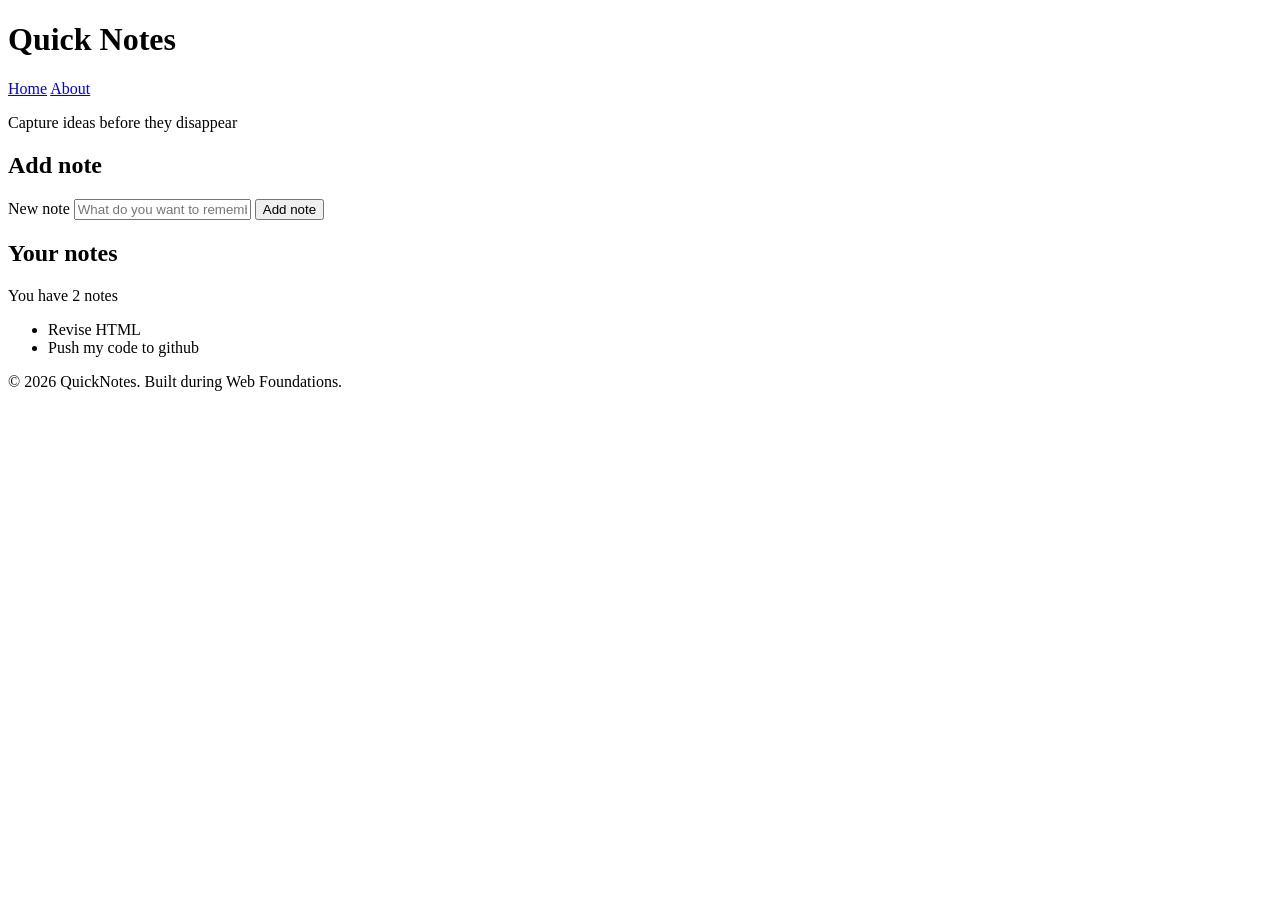
<file: Day One/index.html>
<!DOCTYPE html>
<html lang="en">
<head>
    <meta charset="UTF-8">
    <meta http-equiv="X-UA-Compatible" content="IE=edge">
    <meta name="viewport" content="width=device-width, initial-scale=1.0">
    <title>Quick Notes</title> 
    </head> 
<body>
    <header>
        <h1>Quick Notes</h1>
        <nav>
            <a href="index.html">Home</a>
            <a href="about.html">About</a>
        </nav>
        <p>Capture ideas before they disappear</p>
    </header>

    <main>
        <section>
            <h2>Add note</h2>
            <form id="note-form">
                <label for="note-input">New note</label>
                <input
                    type="text"
                    id="note-input"
                    name="note"
                    placeholder="What do you want to remember?"
                    required
                >
                <button type="submit">Add note</button>
            </form>
        </section>

        <section>
        <h2>Your notes</h2>
        <p id="note-count">You have 2 notes</p>
        <ul id="note-list">
            <li>Revise HTML</li>
            <li>Push my code to github</li>
        </ul>
    </section>
    </main> 

    <footer>
        <p>&copy; 2026 QuickNotes. Built during Web Foundations.</p>
    </footer>
</body>
</html>
</file>
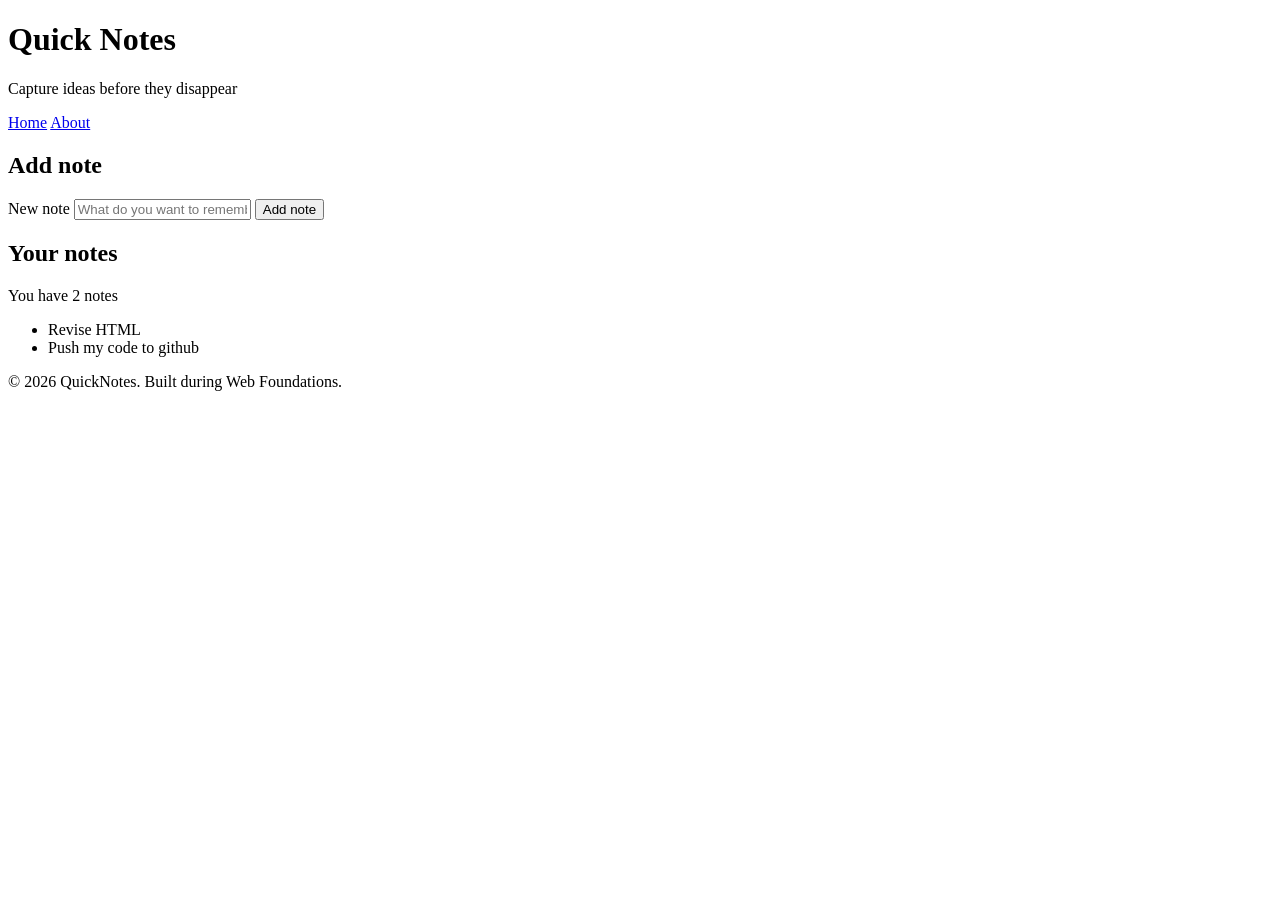
<file: Day1/index.html>
<!DOCTYPE html>
<html lang="en">
<head>
    <meta charset="UTF-8">
    <meta http-equiv="X-UA-Compatible" content="IE=edge">
    <meta name="viewport" content="width=device-width, initial-scale=1.0">
    <title>Quick Notes</title> 
    </head> 
<body>
    <header>
        <h1>Quick Notes</h1>
        <p>Capture ideas before they disappear</p>
        <nav>
            <a href="index.html">Home</a>
            <a href="about.html">About</a>
        </nav>
    </header>

    <main>
        <section>
            <h2>Add note</h2>
            <form id="note-form">
                <label for="note-input">New note</label>
                <input
                    type="text"
                    id="note-input"
                    name="note"
                    placeholder="What do you want to remember?"
                    required
                >
                <button type="submit">Add note</button>
            </form>
        </section>

        <section>
        <h2>Your notes</h2>
        <p id="note-count">You have 2 notes</p>
        <ul id="note-list">
            <li>Revise HTML</li>
            <li>Push my code to github</li>
        </ul>
    </section>
    </main> 

    <footer>
        <p>&copy; 2026 QuickNotes. Built during Web Foundations.</p>
    </footer>
</body>
</html>
</file>
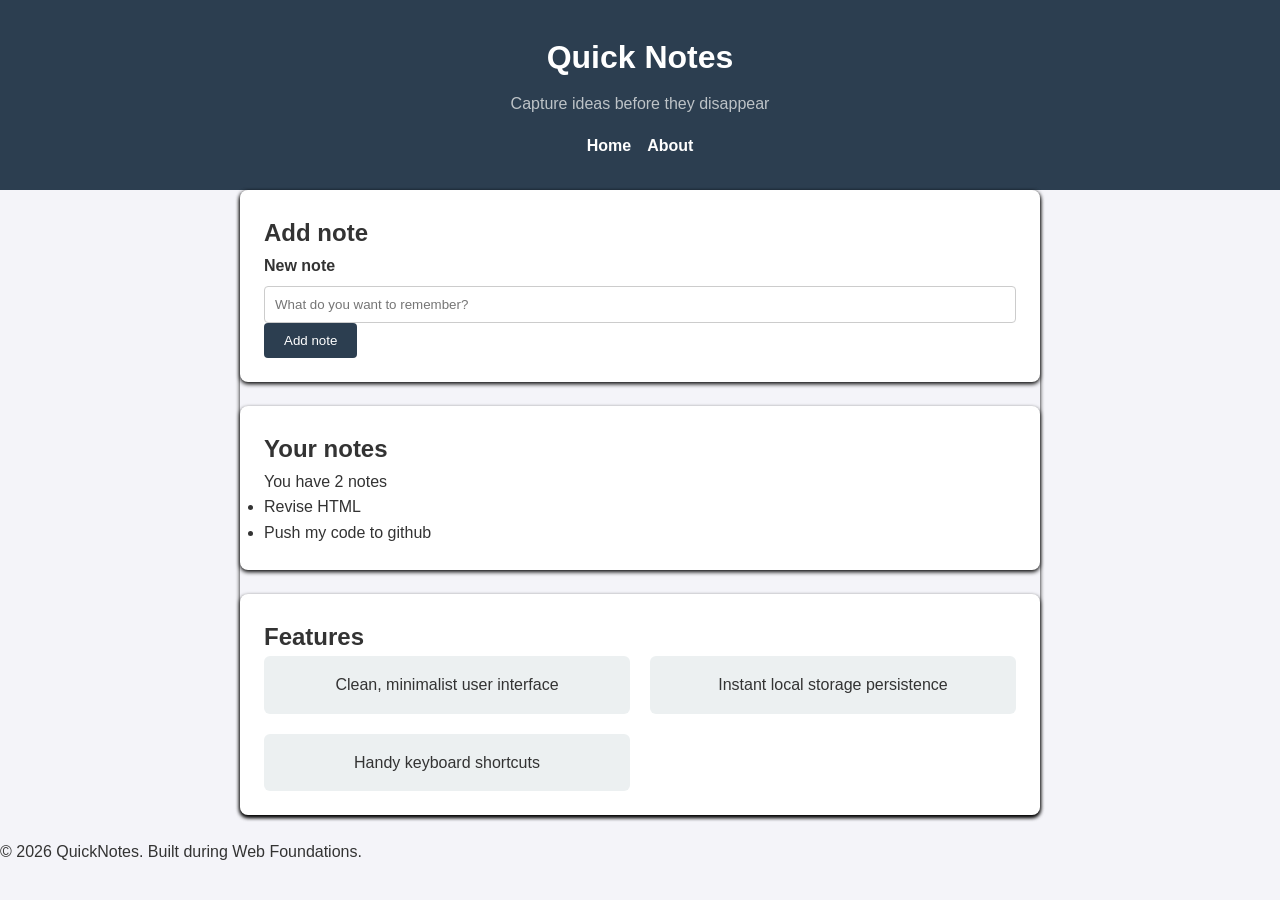
<file: day2/index.html>
<!DOCTYPE html>
<html lang="en">
<head>
    <meta charset="UTF-8">
    <meta http-equiv="X-UA-Compatible" content="IE=edge">
    <meta name="viewport" content="width=device-width, initial-scale=1.0">
    <title>Quick Notes</title> 
    <link rel="stylesheet" href="style.css">
    </head> 
<body>
    <header>
        <h1>Quick Notes</h1>
        <p>Capture ideas before they disappear</p>
        <nav>
            <a href="index.html">Home</a>
            <a href="about.html">About</a>
        </nav>
    </header>

    <main>
        <section>
            <h2>Add note</h2>
            <form id="note-form">
                <label for="note-input">New note</label>
                <input
                    type="text"
                    id="note-input"
                    name="note"
                    placeholder="What do you want to remember?"
                    required
                >
                <button type="submit">Add note</button>
            </form>
        </section>

        <section>
        <h2>Your notes</h2>
        <p id="note-count">You have 2 notes</p>
        <ul id="note-list">
            <li>Revise HTML</li>
            <li>Push my code to github</li>
        </ul>
    </section>
    <section>
        <h2>Features</h2>
        <ul class="features">
            <li>Clean, minimalist user interface</li>
            <li>Instant local storage persistence</li>
            <li>Handy keyboard shortcuts</li>
        </ul>
        </section> 
    </main> 

    <footer>
        <p>&copy; 2026 QuickNotes. Built during Web Foundations.</p>
    </footer>
</body>
</html>
</file>
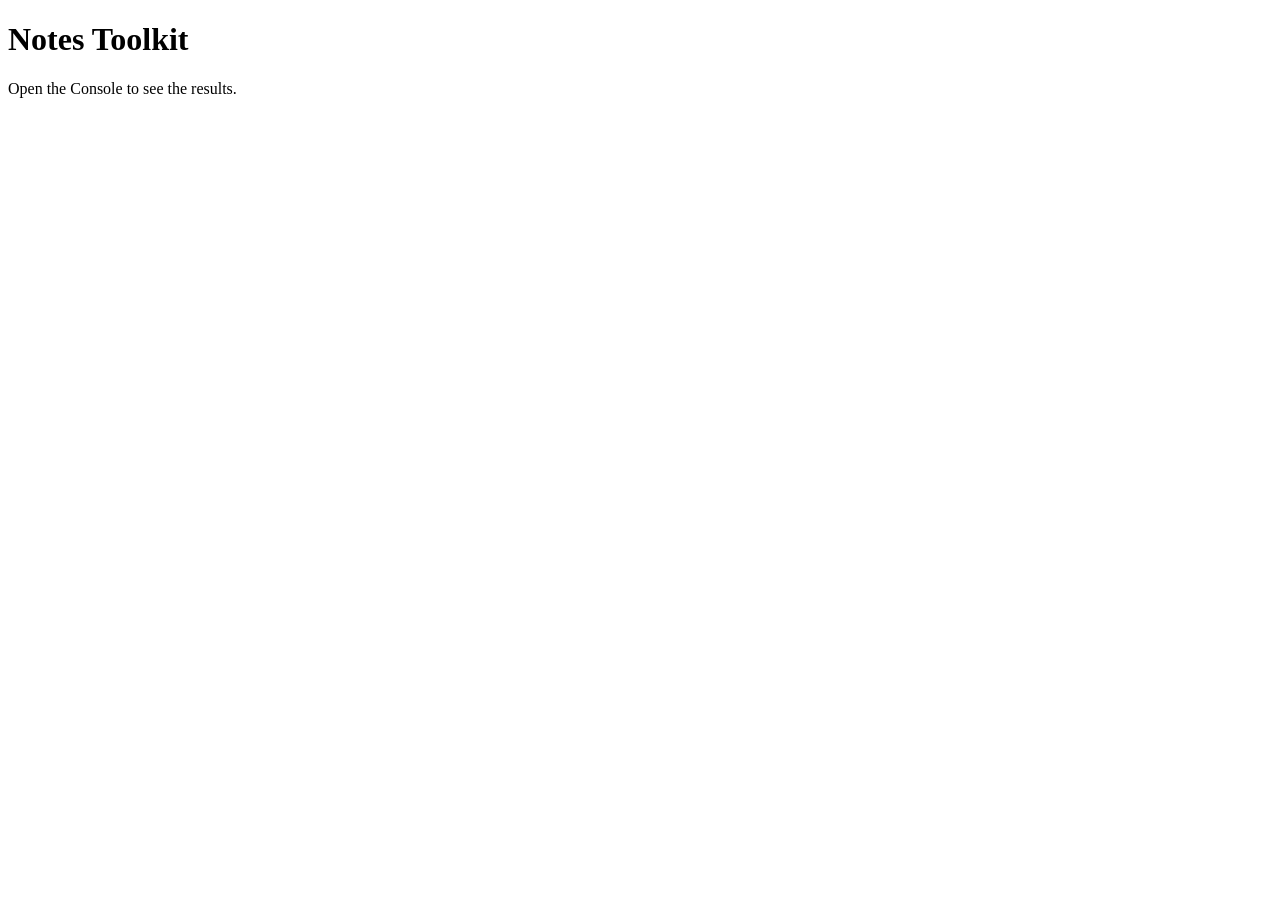
<file: day3/index.html>
<!DOCTYPE html>
<html lang="en">
<head>
    <meta charSet="UTF-8" />
    <title>Notes Toolkit</title>
    <script src="script.js" defer></script>
</head>
<body>
    <h1>Notes Toolkit</h1>
    <p>Open the Console to see the results.</p>
</body>
</html>
</file>
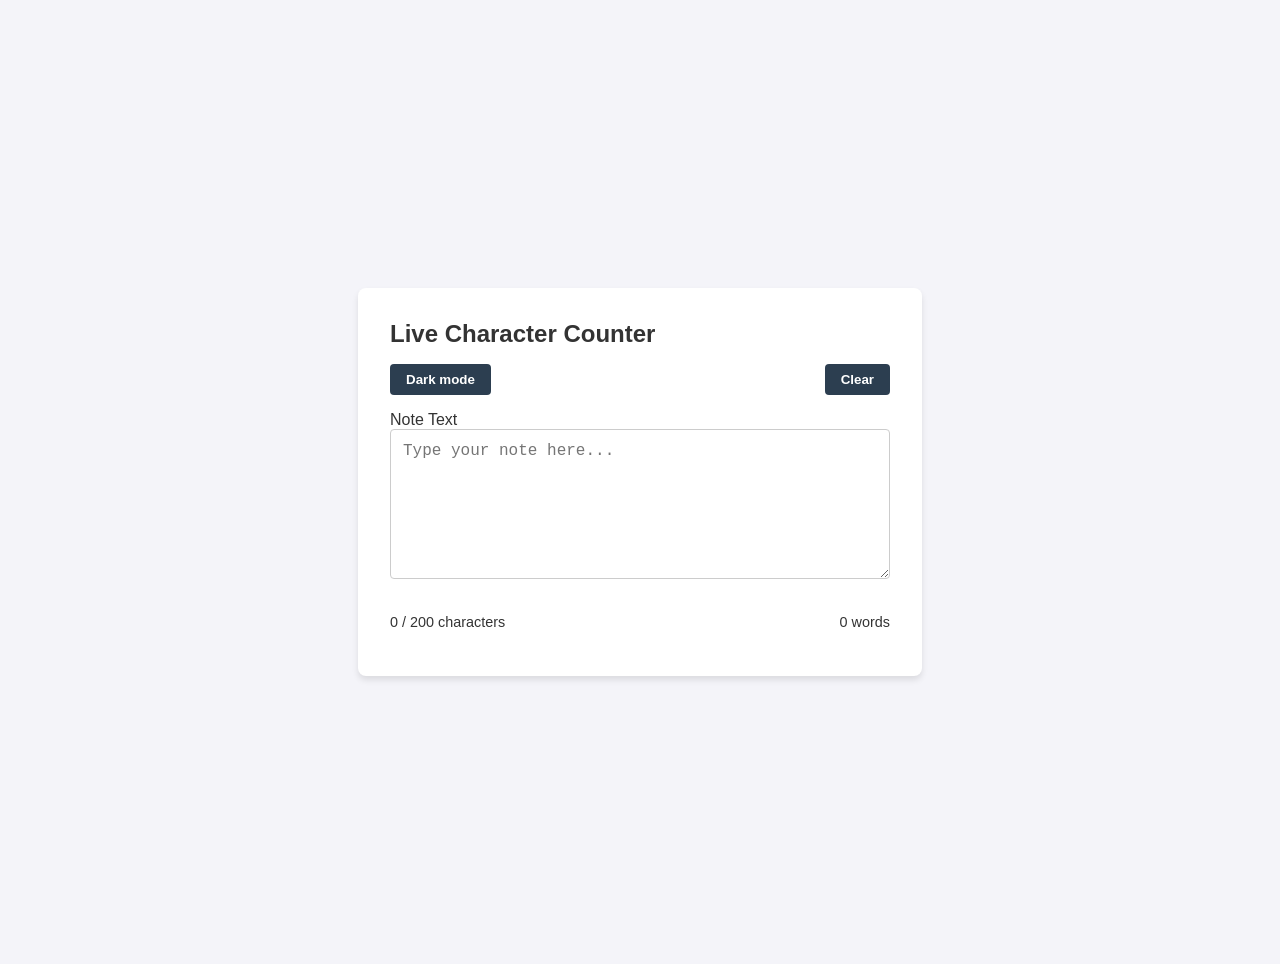
<file: day4/index.html>
<!DOCTYPE html>
<html lang="en">
<head>
    <meta charset="UTF-8">
    <meta name="viewport" content="width=device-width, initial-scale=1.0">
    <title>Live Character Counter and Dark Mode</title>
    <link rel="stylesheet" href="style.css">
    <script src="script.js" defer></script>
</head>
<body>
    <main class="container">
        <h1>Live Character Counter</h1>
        
        <div class="controls">
            <button id="theme-toggle">Dark mode</button>
            <button id="clear-btn">Clear</button>
        </div>

        <label for="note-text">Note Text</label>
        <textarea id="note-text" placeholder="Type your note here..."></textarea>

        <div class="counters">
            <p id="char-count">0 / 200 characters</p>
            <p id="word-count">0 words</p>
        </div>
    </main>
</body>
</html>
</file>
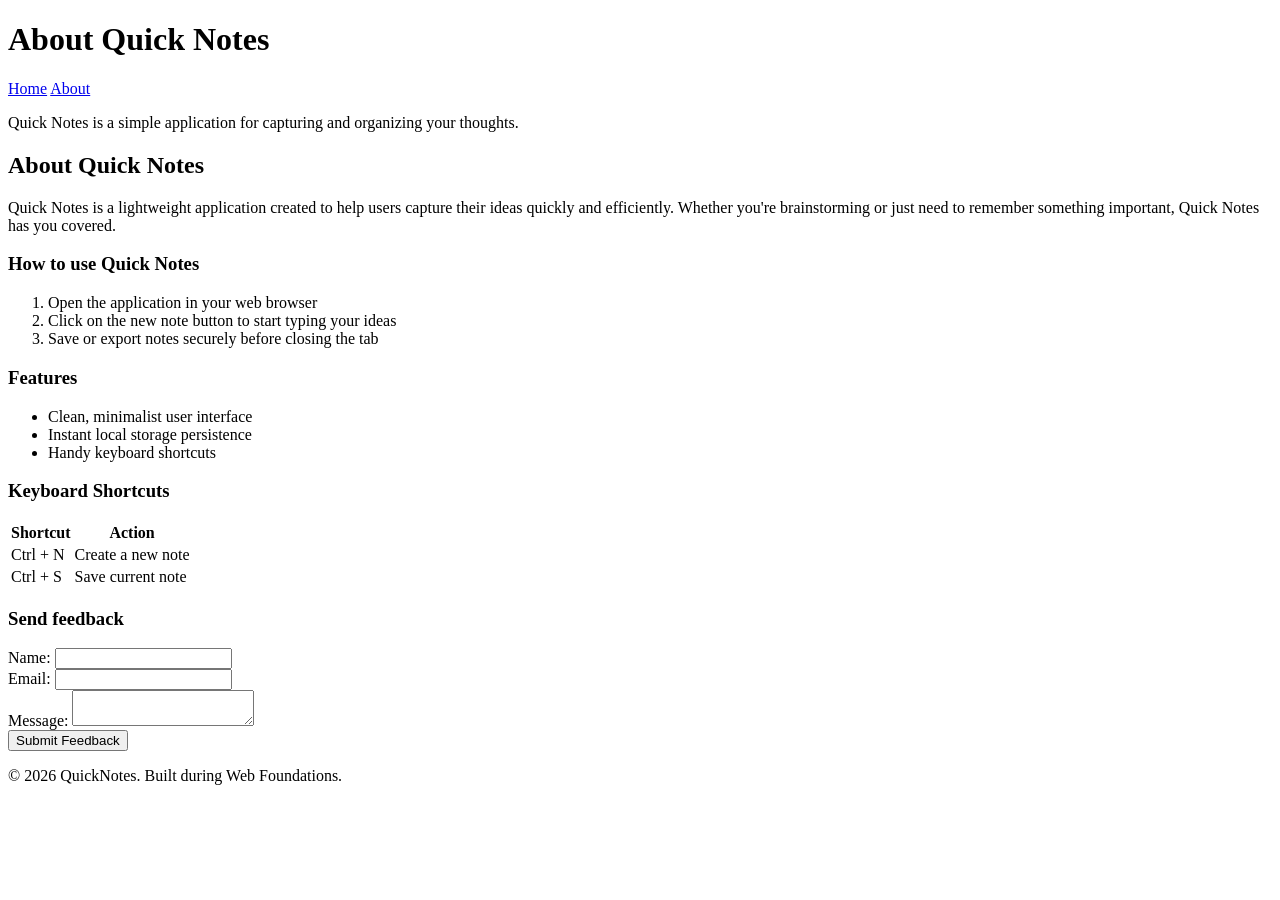
<file: Day One/about.html>
<!DOCTYPE html>
<html lang="en">
<head>
    <meta charset="UTF-8">
    <meta name="viewport" content="width=device-width, initial-scale=1.0">
    <title>About Quick Notes</title>
</head>
<body>
    <header>
        <h1>About Quick Notes</h1>
         <nav>
            <a href="index.html">Home</a>
            <a href="about.html">About</a>
        </nav>
    </header>
    <main>
        <p>Quick Notes is a simple application for capturing and organizing your thoughts.</p>
        <h2>About Quick Notes</h2>
        <p>Quick Notes is a lightweight application created to help users capture their ideas quickly and efficiently. Whether you're brainstorming or just need to remember something important, Quick Notes has you covered.</p>
        <section>
            <h3>How to use Quick Notes</h3>
            <ol>
                <li>Open the application in your web browser</li>
                <li>Click on the new note button to start typing your ideas</li>
                <li>Save or export notes securely before closing the tab</li>
            </ol>
        </section>

        <section>
            <h3>Features</h3>
            <ul>
                <li>Clean, minimalist user interface</li>
                <li>Instant local storage persistence</li>
                <li>Handy keyboard shortcuts</li>
            </ul>
        </section>
        <h3>Keyboard Shortcuts</h3>
        <table>
            <thead>
                <tr>
                    <th>Shortcut</th>
                    <th>Action</th>
                </tr>
            </thead>
            <tbody>
                <tr>
                    <td>Ctrl + N </td>
                    <td>Create a new note</td>
                </tr>
                <tr>
                    <td>Ctrl + S</td>
                    <td>Save current note</td>
                </tr>
            </tbody>
        </table>
        <section>
    <h3>Send feedback</h3>
    <form>
        <div>
            <label for="name">Name:</label>
            <input type="text" id="name" name="name" required>
        </div>
        <div>
            <label for="email">Email:</label>
            <input type="email" id="email" name="email" required>
        </div>
        <div>
            <label for="message">Message:</label>
            <textarea id="message" name="message" required></textarea>
        </div>
        <button type="submit">Submit Feedback</button>
    </form>
</section>
    </main>
    <footer>
        <p>&copy; 2026 QuickNotes. Built during Web Foundations.</p>
    </footer>
</body>
</html>
</file>
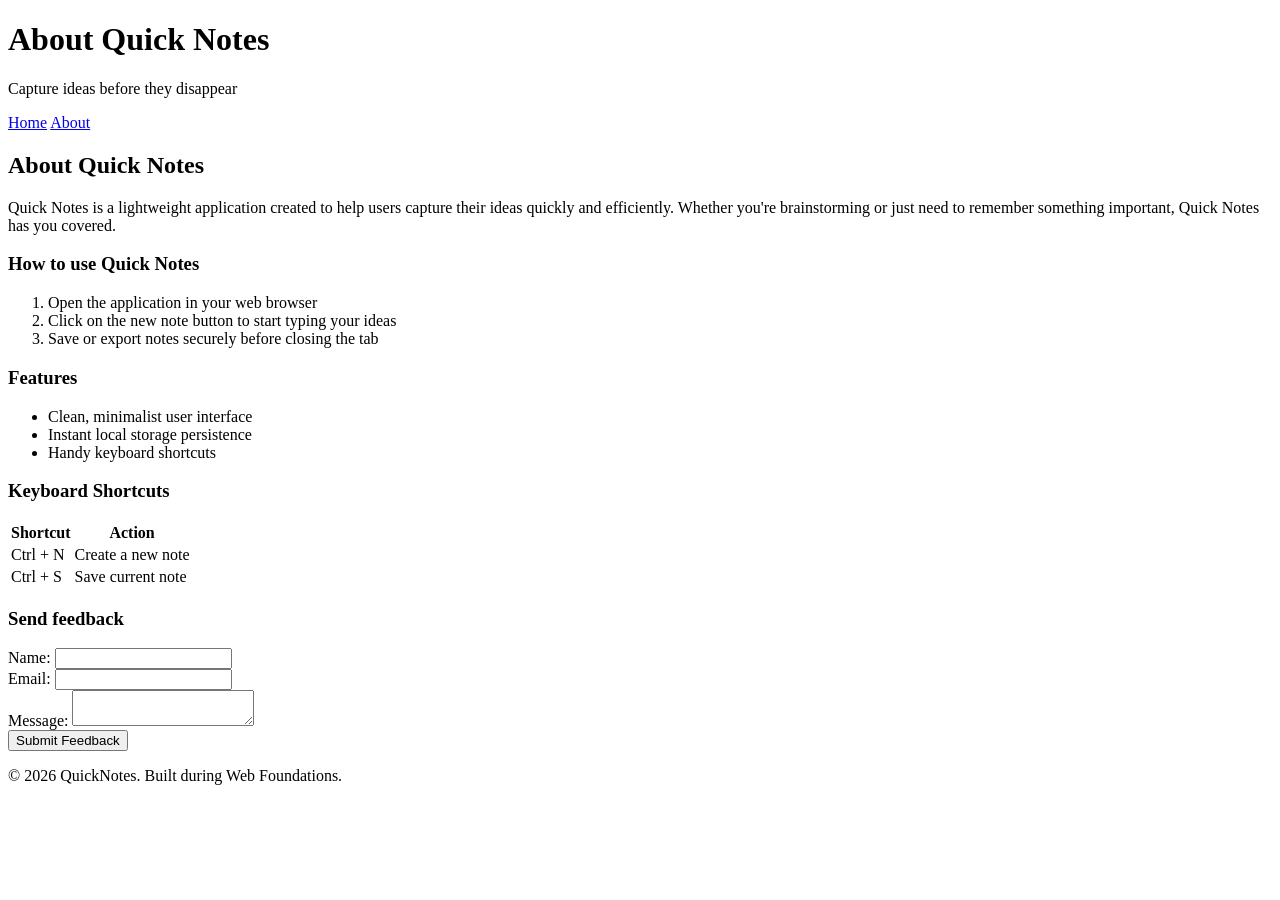
<file: Day1/about.html>
<!DOCTYPE html>
<html lang="en">
<head>
    <meta charset="UTF-8">
    <meta name="viewport" content="width=device-width, initial-scale=1.0">
    <title>About Quick Notes</title>
</head>
<body>
    <header>
        <h1>About Quick Notes</h1>
        <p>Capture ideas before they disappear</p>
         <nav>
            <a href="index.html">Home</a>
            <a href="about.html">About</a>
        </nav>
    </header>
    <main>
        <h2>About Quick Notes</h2>
        <p>Quick Notes is a lightweight application created to help users capture their ideas quickly and efficiently. Whether you're brainstorming or just need to remember something important, Quick Notes has you covered.</p>
        <section>
            <h3>How to use Quick Notes</h3>
            <ol>
                <li>Open the application in your web browser</li>
                <li>Click on the new note button to start typing your ideas</li>
                <li>Save or export notes securely before closing the tab</li>
            </ol>
        </section>

        <section>
            <h3>Features</h3>
            <ul>
                <li>Clean, minimalist user interface</li>
                <li>Instant local storage persistence</li>
                <li>Handy keyboard shortcuts</li>
            </ul>
        </section>

        <section>
        <h3>Keyboard Shortcuts</h3>
        <table>
            <thead>
                <tr>
                    <th>Shortcut</th>
                    <th>Action</th>
                </tr>
            </thead>
            <tbody>
                <tr>
                    <td>Ctrl + N </td>
                    <td>Create a new note</td>
                </tr>
                <tr>
                    <td>Ctrl + S</td>
                    <td>Save current note</td>
                </tr>
            </tbody>
        </table>
    </section>

<section>
    <h3>Send feedback</h3>
    <form>
        <div>
            <label for="name">Name:</label>
            <input type="text" id="name" name="name" required>
        </div>
        <div>
            <label for="email">Email:</label>
            <input type="email" id="email" name="email" required>
        </div>
        <div>
            <label for="message">Message:</label>
            <textarea id="message" name="message" required></textarea>
        </div>
        <button type="submit">Submit Feedback</button>
    </form>
</section>
    </main>
    
    <footer>
        <p>&copy; 2026 QuickNotes. Built during Web Foundations.</p>
    </footer>
</body>
</html>
</file>
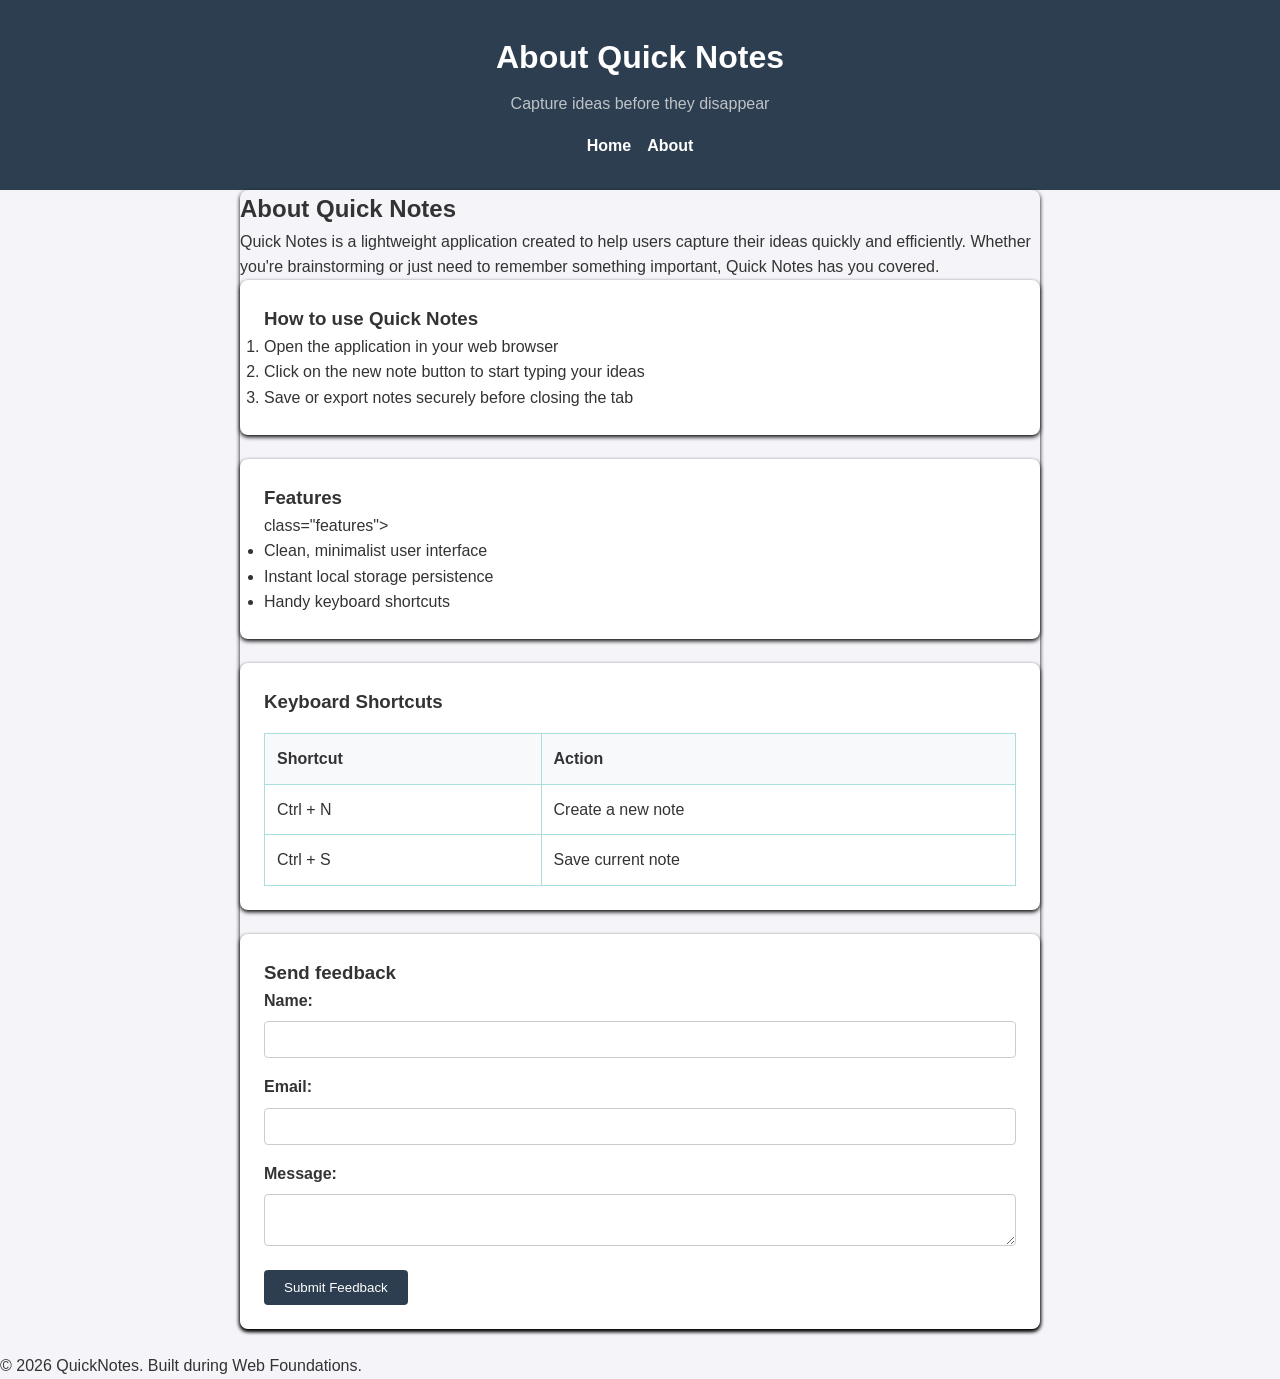
<file: day2/about.html>
<!DOCTYPE html>
<html lang="en">
<head>
    <meta charset="UTF-8">
    <meta name="viewport" content="width=device-width, initial-scale=1.0">
    <title>About Quick Notes</title>
    <link rel="stylesheet" href="style.css">
</head>
<body>
    <header>
        <h1>About Quick Notes</h1>
        <p>Capture ideas before they disappear</p>
         <nav>
            <a href="index.html">Home</a>
            <a href="about.html">About</a>
        </nav>
    </header>
    <main>
        <h2>About Quick Notes</h2>
        <p>Quick Notes is a lightweight application created to help users capture their ideas quickly and efficiently. Whether you're brainstorming or just need to remember something important, Quick Notes has you covered.</p>
        <section>
            <h3>How to use Quick Notes</h3>
            <ol>
                <li>Open the application in your web browser</li>
                <li>Click on the new note button to start typing your ideas</li>
                <li>Save or export notes securely before closing the tab</li>
            </ol>
        </section>

        <section>
            <h3>Features</h3>
            <ul> class="features">
                <li>Clean, minimalist user interface</li>
                <li>Instant local storage persistence</li>
                <li>Handy keyboard shortcuts</li>
            </ul>
        </section>

        <section>
        <h3>Keyboard Shortcuts</h3>
        <table>
            <thead>
                <tr>
                    <th>Shortcut</th>
                    <th>Action</th>
                </tr>
            </thead>
            <tbody>
                <tr>
                    <td>Ctrl + N </td>
                    <td>Create a new note</td>
                </tr>
                <tr>
                    <td>Ctrl + S</td>
                    <td>Save current note</td>
                </tr>
            </tbody>
        </table>
    </section>

<section>
    <h3>Send feedback</h3>
    <form>
        <div>
            <label for="name">Name:</label>
            <input type="text" id="name" name="name" required>
        </div>
        <div>
            <label for="email">Email:</label>
            <input type="email" id="email" name="email" required>
        </div>
        <div>
            <label for="message">Message:</label>
            <textarea id="message" name="message" required></textarea>
        </div>
        <button type="submit">Submit Feedback</button>
    </form>
</section>
    </main>
    
    <footer>
        <p>&copy; 2026 QuickNotes. Built during Web Foundations.</p>
    </footer>
</body>
</html>
</file>
<file: day2/style.css>
*,
*::before,
*::after {
    box-sizing: border-box;
    margin: 0;
    padding: 0;
}

body {
    font-family: Arial, sans-serif;
    margin: 0;
    padding: 0;
    background-color: #f4f4f9;
    color: #333;
    line-height: 1.6;
}

header {
    background-color: #2c3e50;
    color: white;
    text-align: center;
    padding: 2rem 1rem;
}

header h1 {
    margin: 0 0 0.5rem 0;
}
header p {
    margin: 0 0 1rem 0;
    color: #bdc3c7
}

nav {
    display: flex;
    justify-content: center;
    gap: 16px;
    align-items: center;
}

nav a{
    color: white;
    text-decoration: none;
    font-weight: bold;
    transition: color 0.3s ease;
}

nav a:hover {
    color: #3498db;
    text-decoration: underline;
}

section {
    background: white;
    padding:1.5rem;
    margin-bottom: 1.5rem;
    border-radius: 8px;
    box-shadow: 0 2px 4px rgba(0, 0, 0.05);
}

main {
    max-width: 800px;
    margin: 0 auto;
    margin-bottom: 1.5rem;
    border-radius: 8px;
    box-shadow: 0 2px 4px rgba(0, 0, 0.05);
}
ul.features {
    display: grid;
    grid-template-columns: repeat(auto-fit, minmax(250px, 1fr));
    gap: 20px;
    list-style: none;
    padding: 0;
    margin: 0;
}

ul.features li {
    background: #ecf0f1;
    padding: 1rem;
    border-radius: 6px;
    text-align: center;
}

table {
    width: 100%;
    border-collapse: collapse;
    margin-top: 1rem;
}
th, td {
    border:1px solid #add;
    padding: 12px;
    text-align: left;
}
th {
    background-color: #f8f9fa
}
form div {
    margin-bottom: 1rem;
}
label {
    display: block;
    margin-bottom: 0.5rem;
    font-weight: bold;
}
input[type="text"],
input[type="email"],
textarea {
    width: 100%;
    padding: 10px;
    border: 1px solid #ccc;
    border-radius: 4px;
}

button {
    background-color: #2c3e50;
    color: white;
    border: none;
    padding: 10px 20px;
    border-radius: 4px;
    cursor: pointer;
    transition: background-color 0.3s ease, transform 0.2s ease;
}
button:hover {
    background-color: #34495e;
    transform: translateY(-2px);
}

@media (max-width: 600px) {
    header {
        padding: 1rem 0.5rem;
    }
    header h1{
        font-size: 14px;
        padding: 1rem 0.5rem;
    }
    main {
        margin: 1rem 0.5rem
    }
}
</file>
<file: day4/style.css>
:root {
    --bg-color: #f4f4f9;
    --card-bg: #ffffff;
    --text-color: #333333;
    --border-color: #cccccc;
    --btn-bg: #2c3e50;
    --btn-text: #ffffff;
}

body.dark {
    --bg-color: #1a1a1a;
    --card-bg: #2d2d2d;
    --text-color: #f4f4f9;
    --border-color: #444444;
    --btn-bg: #3498db;
    --btn-text: #ffffff;
}

body {
    font-family: Arial, sans-serif;
    background-color: var(--bg-color);
    color: var(--text-color);
    margin: 0;
    padding: 2rem;
    display: flex;
    justify-content: center;
    align-items: center;
    min-height: 100vh;
    transition: background-color 0.3s ease, color 0.3s ease;
}

.container {
    background-color: var(--card-bg);
    padding: 2rem;
    border-radius: 8px;
    box-shadow: 0 4px 6px rgba(0, 0, 0, 0.1);
    width: 100%;
    max-width: 500px;
}

h1 {
    margin-top: 0;
    font-size: 1.5rem;
    margin-bottom: 1rem;
}

.controls {
    display: flex;
    justify-content: space-between;
    margin-bottom: 1rem;
}

button {
    background-color: var(--btn-bg);
    color: var(--btn-text);
    border: none;
    padding: 8px 16px;
    border-radius: 4px;
    cursor: pointer;
    font-weight: bold;
}

button:hover {
    opacity: 0.9;
}

textarea {
    width: 100%;
    height: 150px;
    padding: 12px;
    border: 1px solid var(--border-color);
    border-radius: 4px;
    background-color: var(--card-bg);
    color: var(--text-color);
    resize: vertical;
    box-sizing: border-box;
    font-size: 1rem;
    margin-bottom: 1rem;
}

.counters {
    display: flex;
    justify-content: space-between;
    font-size: 0.9rem;
}

/* Required styling states */
.warning {
    color: orange;
}

.over {
    color: red;
    font-weight: bold;
}
</file>
